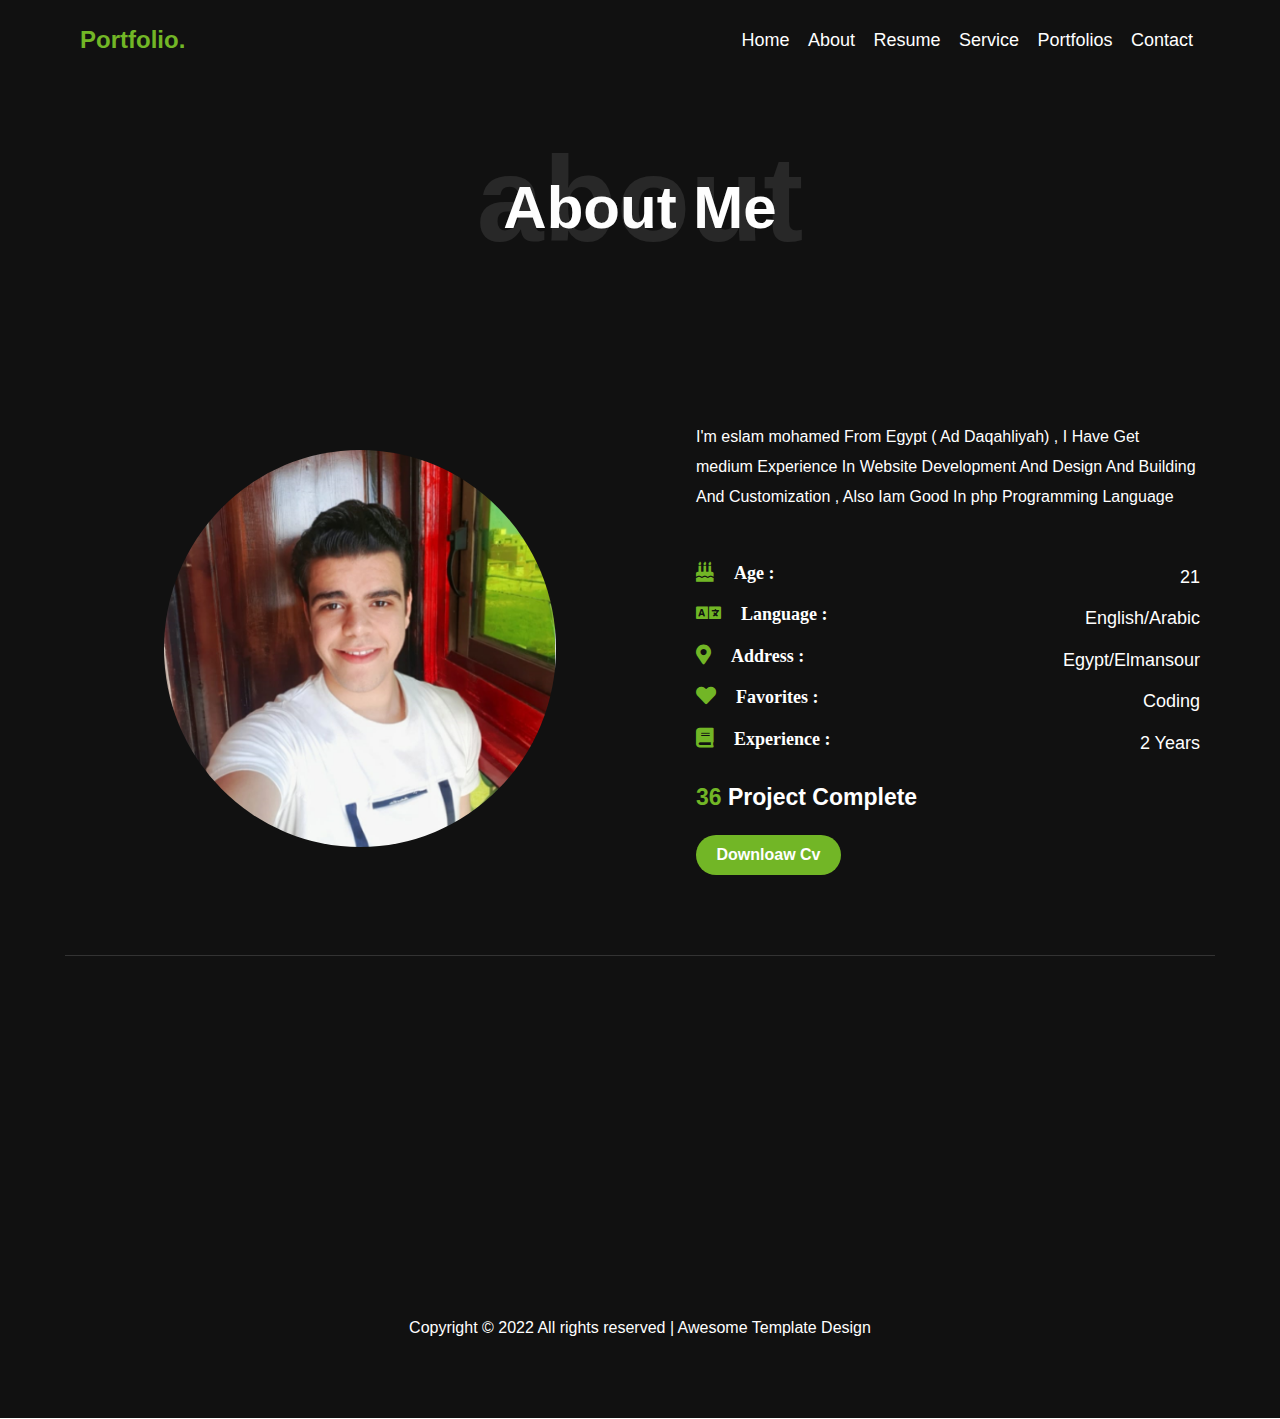
<file: about.html>
<!DOCTYPE html>
<html lang="en">
    <head>
        
        <meta charset="utf-8">
        <meta http-equiv="X-UA-Compatible" content="IE-Edge">
        <!-- first mobile meta -->
         <meta name="viewport" content="width=device-width, initial-scale=1">
                <title>about</title>
          <!-- main file for css-->
          <link rel="stylesheet" href="css/aos.css">

          <!-- main file for os-->
          <link rel="stylesheet" href="css/style.css">
          <!--file normailz-->
          <link rel="stylesheet" href="css/Normalize.css">
          <!--file all main-->
          <link rel="stylesheet" href="css/all.min.css">

 
    </head>
    <body>
     <!---start header-->  
     <header>
      <div class="nav" id="nav">
         <div class="container">
         <div class="navbar">
           <div class="logo">
            <a href="https://eslam-mohamedl.github.io/Eslam_mohamed"><h2>Portfol<span>io.</span></h2></a>
           </div>
           <div class="nav-list">
             <ul class="links" id="links">
             <li><a href="index.html" >home</a></li>
             <li><a href="about.html" data-cool="info">about</a></li>
            <li> <a href="resume.html" data-cool="resume">resume</a></li>
           <li>  <a href="services.html" data-cool="service">service</a></li>
           <li>  <a href="projects.html" data-cool="portfolios">portfolios</a></li>
             <li><a href="contact.html" data-cool="contact">contact</a></li>
             </ul>
           </div>
           <div class="toggle">
             <span></span>
             <span></span>
             <span></span>
         </div>
         </div>
 </div>
 </div>
     </header>
     <!---end header-->  
     <!----------------------------start about------------------------->
     <section class="about">
      <h2 class="heading">about</h2>
      <p class="paragaph">about me</p>
      <div class="container">
      <div class="box-container">
      <div class="box-left">
      <img src="images/background.PNG" alt="eslam mohamed">

      </div>
      <div class="box-right">
      <p>I'm eslam mohamed From Egypt ( Ad Daqahliyah) , I Have Get medium Experience 
         In Website Development And Design And Building And Customization , 
         Also Iam Good In php Programming Language</p>
         <div class="content">
            <div class="box">
               <a href="#"><i class="fas fa-birthday-cake"> <span>Age :</span></i></a>
               <p>21</p>
              </div>
              <div class="box">
               <a href="#"><i class="fas fa-language"> <span>language :</span></i></a>
               <p>english/arabic</p>
              </div>
              <div class="box">
               <a href="#"><i class="fas fa-map-marker-alt"> <span>address :</span></i></a>
               <p>egypt/elmansour</p>
              </div>
              <div class="box">
               <a href="#"><i class="fas fa-heart"> <span>favorites :</span></i></a>
               <p>coding</p>
              </div>
              <div class="box">
               <a href="#"><i class="fas fa-book"> <span>experience :</span></i></a>
               <p>2 years</p>
              </div>
            </div>
            <h4><span>36 </span>project complete</h4>
            <button class="btn">downloaw cv</button>
      </div>

        
      </div>
      </div>
      </div>
     </section>
          <!----------------------------end about------------------------->

         <!----------------------------start footer----------->
         <footer>
            <div class="container">
             <div class="box-container">
             <div class="box" data-aos="fade-right" data-aos-delay="400">
             <h2>About</h2>
             <p> I Have Get medium Experience In Website Development And Design And Building And Customization , Also Iam Good In php Programming Language
             </p>
             <div class="icon" >
                <div>
                <a href="#" ><i class="fab fa-facebook-f "></i></a>
             </div><div>
                <a href="#"><i class="fab fa-instagram "></i></a>
             </div>
             <div>
                   <a href="#"><i class="fab fa-twitter "></i></a>
                </div>
             </div>
             </div>
             <div class="box" data-aos="fade-down" data-aos-delay="500">
                <h2>links</h2>
                <ul>
                <li><a href="#">Home</a></li>        
                <li><a href="#">About</a></li>
                <li><a href="#">Services</a></li>
                <li><a href="#">Contact</a></li>
                </ul>
                </div>
                
        
        
        
                <div class="box" data-aos="fade-up" data-aos-delay="600">
                   <h2>more</h2>
                   <ul>
                      <li><a href="#"> Web Design</a></li>        
                      <li><a href="#">Web Development</a></li>
                      <li><a href="#">Business Strategy</a></li>
                      <li><a href="#">Graphics Design</a></li>
                      </ul>
                   </div>
               <div class="box" data-aos="fade-left" data-aos-delay="700">
                      <h2> have a quuestion?</h2>
                     <p>I From Egypt ( Ad Daqahliyah) </p>
                        <span>+01281255131</span>
                         <span>ee.eslam355@gmail.com</span>
                      </div>
             </div>
             <p class="copyright">Copyright &copy; 2022 All rights reserved | Awesome Template Design</p>
            </div>
          </footer>
            
            <!----------------------------end footer----------->
       
      
<!-- Jquery Library file -->
<script src="./js/Jquery3.4.1.min.js"></script>

<!-- --------- Owl-Carousel js ------------------->
<script src="./js/owl.carousel.min.js"></script>

<!-- ------------ AOS js Library  ------------------------- -->
<script src="./js/aos.js"></script>

<!-- Custom Javascript file -->
<script src="./js/main.js"></script>

<script src="custom.js"></script>
</body>
</html>
</file>
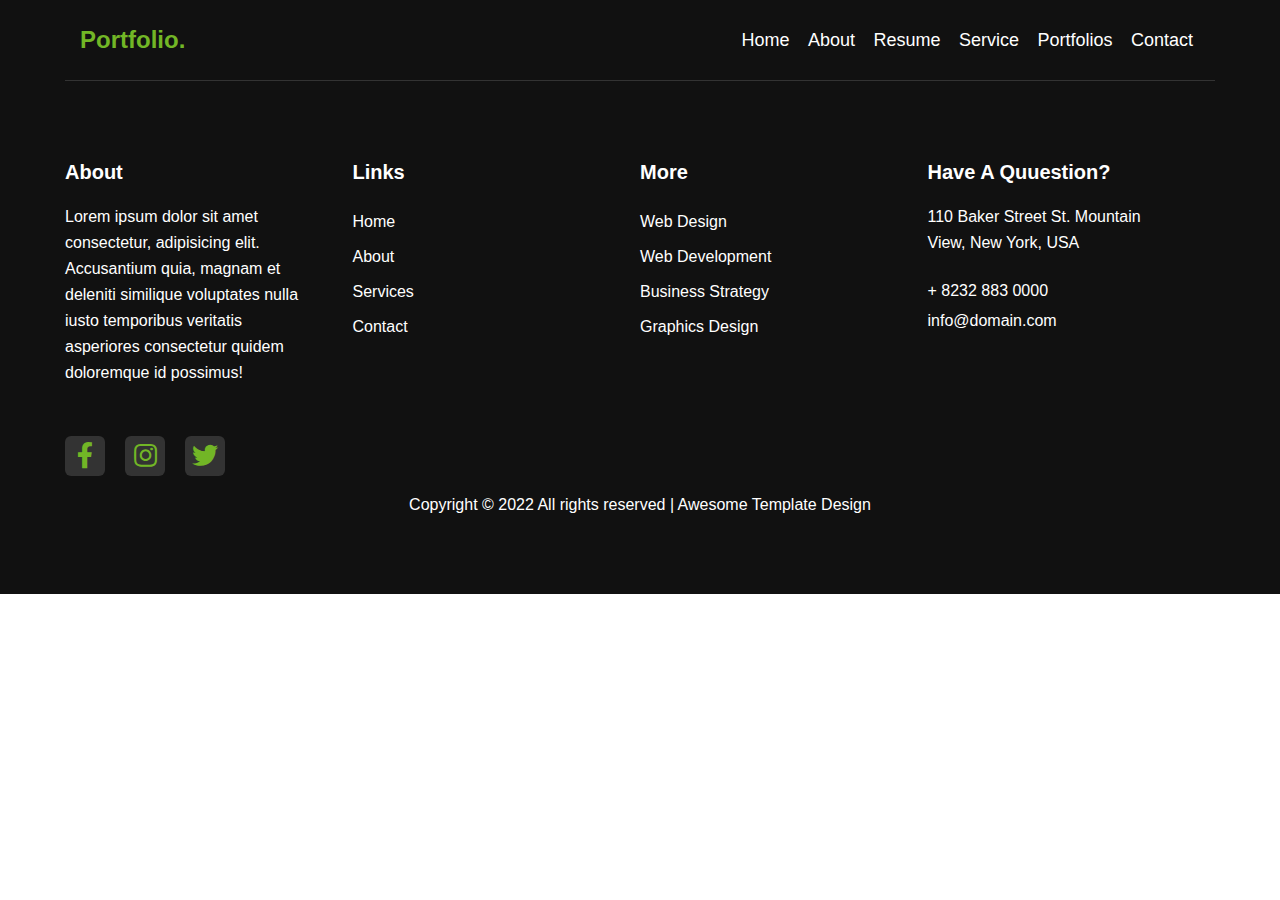
<file: blog.html>
<!DOCTYPE html>
<html lang="en">
    <head>
        
        <meta charset="utf-8">
        <meta http-equiv="X-UA-Compatible" content="IE-Edge">
        <!-- first mobile meta -->
         <meta name="viewport" content="width=device-width, initial-scale=1">
                <title>blog</title>
          <!-- main file for css-->
          <link rel="stylesheet" href="css/aos.css">

          <!-- main file for os-->
          <link rel="stylesheet" href="css/style.css">
          <!--file normailz-->
          <link rel="stylesheet" href="css/Normalize.css">
          <!--file all main-->
          <link rel="stylesheet" href="css/all.min.css">

 
    </head>
    <body>
     <!---start header-->  
     <header>
      <div class="nav" id="nav">
         <div class="container">
         <div class="navbar">
           <div class="logo">
            <a href="https://eslam-mohamedl.github.io/Eslam_mohamed"><h2>Portfol<span>io.</span></h2></a>
           </div>
           <div class="nav-list">
             <ul class="links" id="links">
             <li><a href="index.html" >home</a></li>
             <li><a href="about.html" data-cool="info">about</a></li>
            <li> <a href="resume.html" data-cool="resume">resume</a></li>
           <li>  <a href="services.html" data-cool="service">service</a></li>
           <li>  <a href="projects.html" data-cool="portfolios">portfolios</a></li>
             <li><a href="contact.html" data-cool="contact">contact</a></li>
             </ul>
           </div>
           <div class="toggle">
             <span></span>
             <span></span>
             <span></span>
         </div>
         </div>
 </div>
 </div>
     </header>
     <!---end header-->  
     <!----------------------------start footer----------->
     <footer>
     <div class="container">
      <div class="box-container">
      <div class="box">
      <h2>About</h2>
      <p>Lorem ipsum dolor sit amet consectetur,
          adipisicing elit. Accusantium quia, magnam et deleniti similique voluptates 
          nulla iusto temporibus veritatis asperiores consectetur quidem doloremque 
          id possimus!
      </p>
      <div class="icon">
         <div>
         <a href="#" ><i class="fab fa-facebook-f "></i></a>
      </div><div>
         <a href="#"><i class="fab fa-instagram "></i></a>
      </div>
      <div>
            <a href="#"><i class="fab fa-twitter "></i></a>
         </div>
      </div>
      </div>
      <div class="box">
         <h2>links</h2>
         <ul>
         <li><a href="#">Home</a></li>        
         <li><a href="#">About</a></li>
         <li><a href="#">Services</a></li>
         <li><a href="#">Contact</a></li>
         </ul>
         </div>
         
 
 
 
         <div class="box">
            <h2>more</h2>
            <ul>
               <li><a href="#"> Web Design</a></li>        
               <li><a href="#">Web Development</a></li>
               <li><a href="#">Business Strategy</a></li>
               <li><a href="#">Graphics Design</a></li>
               </ul>
            </div>
            <div class="box">
               <h2>have a quuestion?</h2>
              <p>110 Baker Street St. Mountain View, New York, USA</p>
                 <span>+ 8232 883 0000</span>
                  <span>info@domain.com</span>
               </div>
      </div>
      <p class="copyright">Copyright &copy; 2022 All rights reserved | Awesome Template Design</p>
     </div>
   </footer>
     
     <!----------------------------end footer----------->

<!-- Jquery Library file -->
<script src="./js/Jquery3.4.1.min.js"></script>

<!-- --------- Owl-Carousel js ------------------->
<script src="./js/owl.carousel.min.js"></script>

<!-- ------------ AOS js Library  ------------------------- -->
<script src="./js/aos.js"></script>

<!-- Custom Javascript file -->
<script src="./js/main.js"></script>

<script src="custom.js"></script>
</body>
</html>
</file>
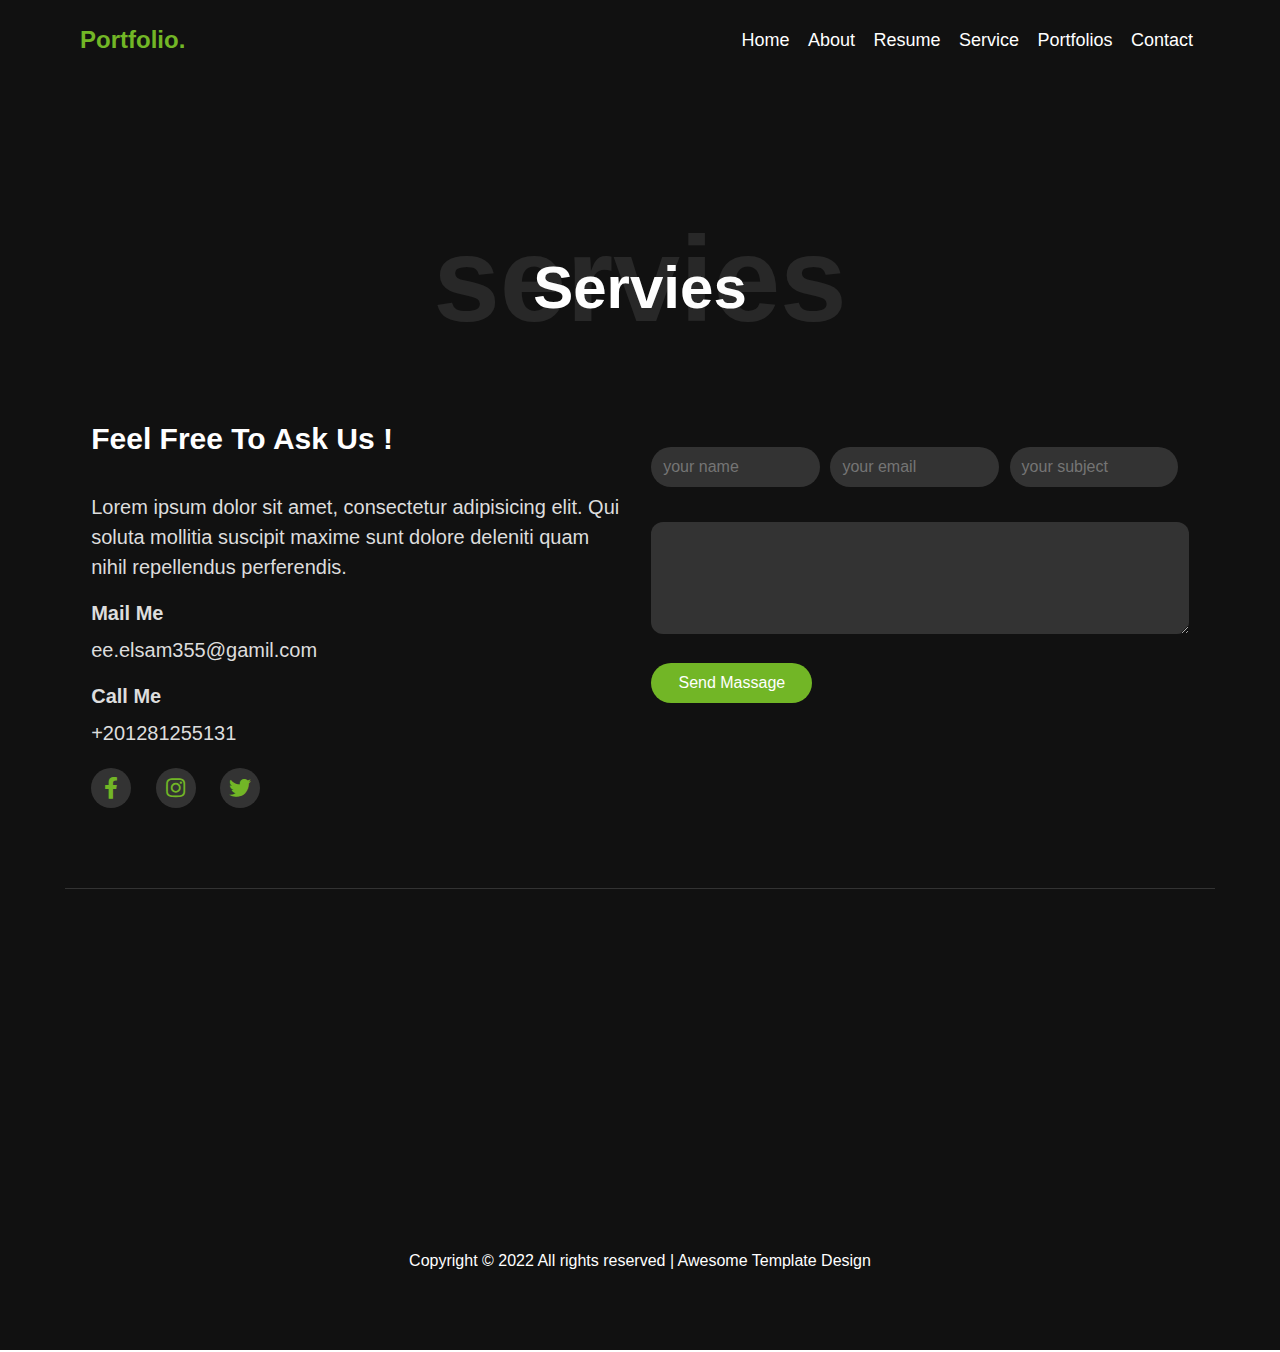
<file: contact.html>
<!DOCTYPE html>
<html lang="en">
    <head>
        
        <meta charset="utf-8">
        <meta http-equiv="X-UA-Compatible" content="IE-Edge">
        <!-- first mobile meta -->
         <meta name="viewport" content="width=device-width, initial-scale=1">
                <title>contact</title>
          <!-- main file for css-->
          <link rel="stylesheet" href="css/aos.css">

          <!-- main file for os-->
          <link rel="stylesheet" href="css/style.css">
          <!--file normailz-->
          <link rel="stylesheet" href="css/Normalize.css">
          <!--file all main-->
          <link rel="stylesheet" href="css/all.min.css">

 
    </head>
    <body>
     <!---start header-->  
     <header>
      <div class="nav" id="nav">
         <div class="container">
         <div class="navbar">
           <div class="logo">
            <a href="https://eslam-mohamedl.github.io/Eslam_mohamed"><h2>Portfol<span>io.</span></h2></a>
           </div>
           <div class="nav-list">
             <ul class="links" id="links">
             <li><a href="index.html" >home</a></li>
             <li><a href="about.html" data-cool="info">about</a></li>
            <li> <a href="resume.html" data-cool="resume">resume</a></li>
           <li>  <a href="services.html" data-cool="service">service</a></li>
           <li>  <a href="projects.html" data-cool="portfolios">portfolios</a></li>
             <li><a href="contact.html" data-cool="contact">contact</a></li>
             </ul>
           </div>
           <div class="toggle">
             <span></span>
             <span></span>
             <span></span>
         </div>
         </div>
 </div>
 </div>
     </header>
     <!---end header--> 
         <!------------------------------start contact-------------------------->
         <section class="contact">
            <div class="container">
                  <h2 class="heading">servies</h2>
        <p class="paragaph">servies</p>
            <div class="box-container">
            <div class='box'>
            <h2>feel free to ask us !</h2>
            <p>Lorem ipsum dolor sit amet, consectetur adipisicing elit. Qui soluta mollitia suscipit maxime sunt dolore
             deleniti quam nihil repellendus perferendis.</p>
             <h4>mail me</h4>
             <p>ee.elsam355@gamil.com</p>
             <h4>call me</h4>
             <p>+201281255131</p>
             <div>
             <a href="#" ><i class="fab fa-facebook-f "></i></a>
            </div>
            <div>
               <a href="#"><i class="fab fa-instagram "></i></a>
            </div>
            <div>
            <a href="#"><i class="fab fa-twitter "></i></a>
            </div>
         </div>
            <div class="box">
            <form>
            <input type="text" name="name" placeholder="your name">
            <input type="email" name="email" placeholder="your email">
            <input type="text" name="subject" placeholder="your subject">
      
      
            </form>
            <textarea></textarea>
            <button class="btn">send massage</button>
            </div>
            </div>
         </div>
           
            </section>
                  <!------------------------------end contact-------------------------->
       
      <!----------------------------start footer----------->
      <footer>
         <div class="container">
          <div class="box-container">
          <div class="box" data-aos="fade-right" data-aos-delay="400">
          <h2>About</h2>
          <p> I Have Get medium Experience In Website Development And Design And Building And Customization , Also Iam Good In php Programming Language
          </p>
          <div class="icon" >
             <div>
             <a href="#" ><i class="fab fa-facebook-f "></i></a>
          </div><div>
             <a href="#"><i class="fab fa-instagram "></i></a>
          </div>
          <div>
                <a href="#"><i class="fab fa-twitter "></i></a>
             </div>
          </div>
          </div>
          <div class="box" data-aos="fade-down" data-aos-delay="500">
             <h2>links</h2>
             <ul>
             <li><a href="#">Home</a></li>        
             <li><a href="#">About</a></li>
             <li><a href="#">Services</a></li>
             <li><a href="#">Contact</a></li>
             </ul>
             </div>
             
     
     
     
             <div class="box" data-aos="fade-up" data-aos-delay="600">
                <h2>more</h2>
                <ul>
                   <li><a href="#"> Web Design</a></li>        
                   <li><a href="#">Web Development</a></li>
                   <li><a href="#">Business Strategy</a></li>
                   <li><a href="#">Graphics Design</a></li>
                   </ul>
                </div>
            <div class="box" data-aos="fade-left" data-aos-delay="700">
                   <h2> have a quuestion?</h2>
                  <p>I From Egypt ( Ad Daqahliyah) </p>
                     <span>+01281255131</span>
                      <span>ee.eslam355@gmail.com</span>
                   </div>
          </div>
          <p class="copyright">Copyright &copy; 2022 All rights reserved | Awesome Template Design</p>
         </div>
       </footer>
         
         <!----------------------------end footer----------->
    
   
<!-- Jquery Library file -->
<script src="./js/Jquery3.4.1.min.js"></script>

<!-- --------- Owl-Carousel js ------------------->
<script src="./js/owl.carousel.min.js"></script>

<!-- ------------ AOS js Library  ------------------------- -->
<script src="./js/aos.js"></script>

<!-- Custom Javascript file -->
<script src="./js/main.js"></script>

<script src="custom.js"></script>
</body>
</html>
</file>
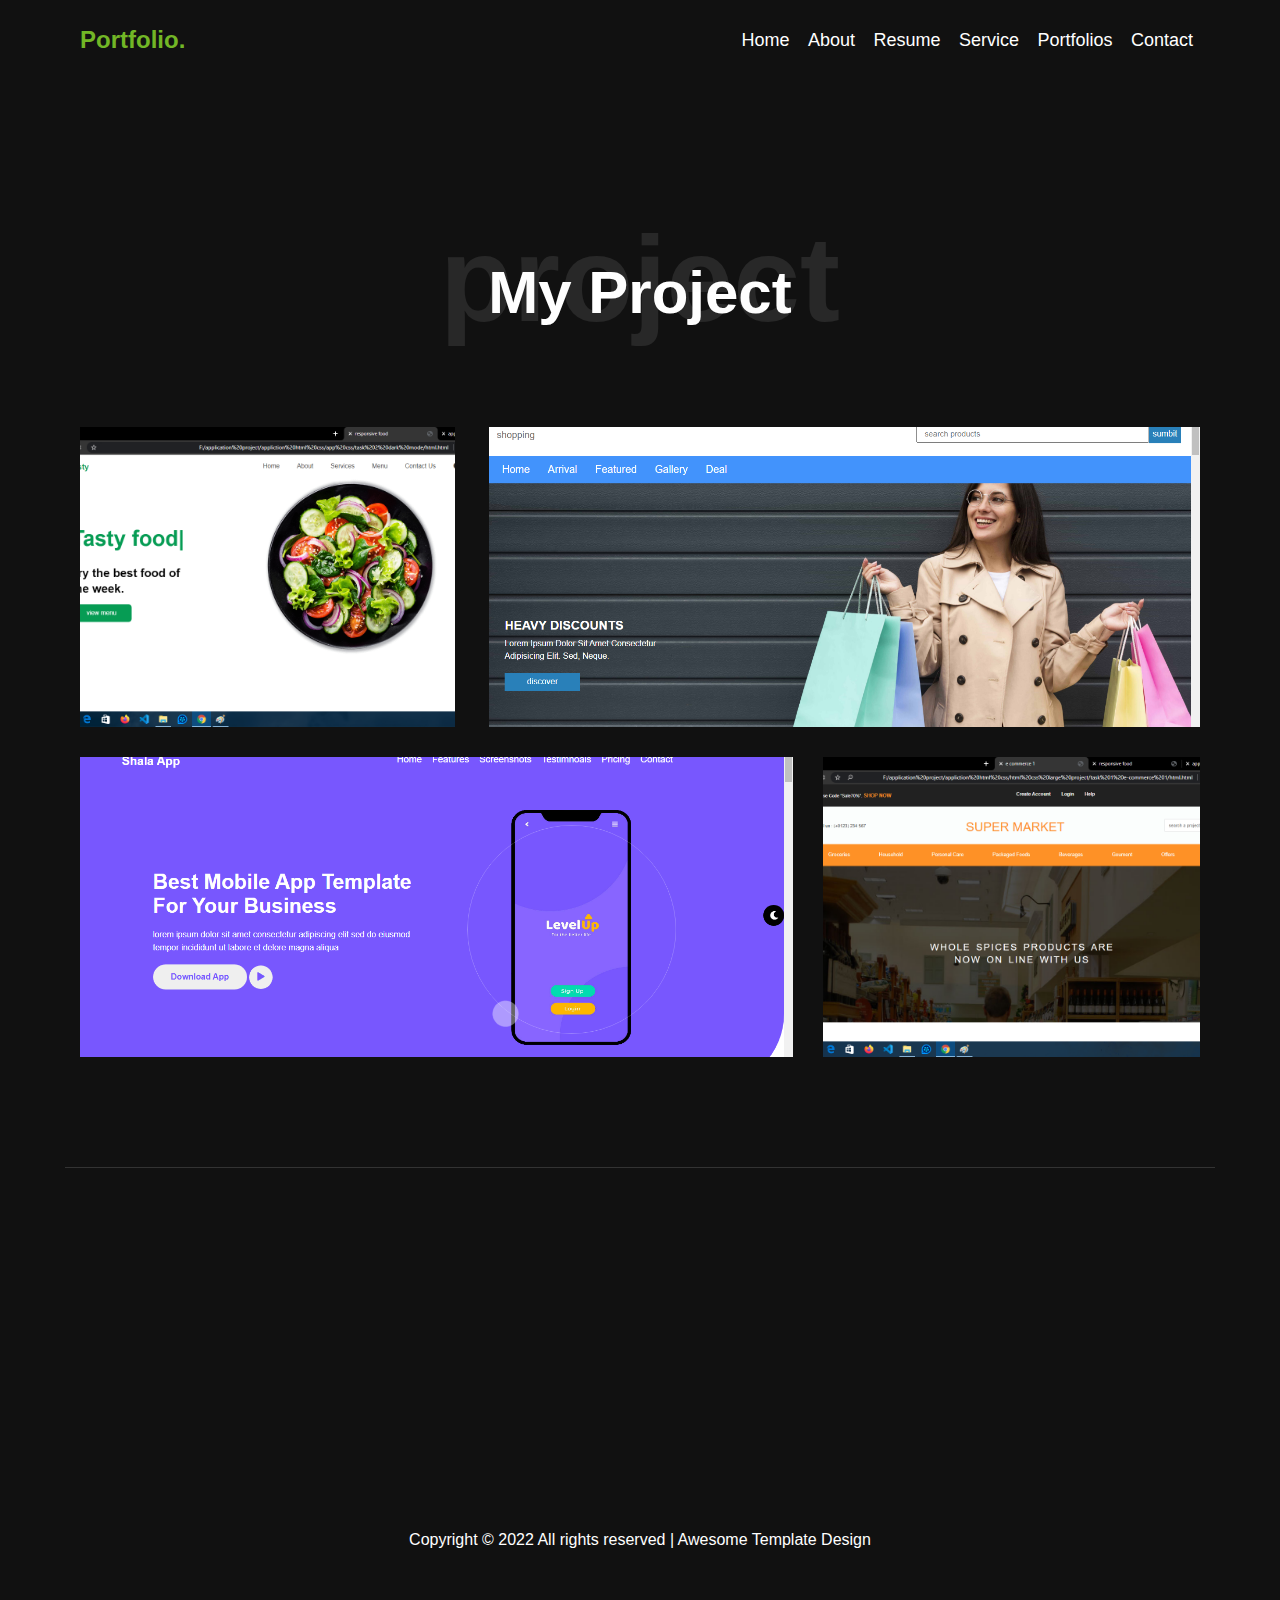
<file: projects.html>
<!DOCTYPE html>
<html lang="en">
    <head>
        
        <meta charset="utf-8">
        <meta http-equiv="X-UA-Compatible" content="IE-Edge">
        <!-- first mobile meta -->
         <meta name="viewport" content="width=device-width, initial-scale=1">
                <title>contact</title>
          <!-- main file for css-->
          <link rel="stylesheet" href="css/aos.css">

          <!-- main file for os-->
          <link rel="stylesheet" href="css/style.css">
          <!--file normailz-->
          <link rel="stylesheet" href="css/Normalize.css">
          <!--file all main-->
          <link rel="stylesheet" href="css/all.min.css">

 
    </head>
    <body>
     <!---start header-->  
     <header>
      <div class="nav" id="nav">
         <div class="container">
         <div class="navbar">
           <div class="logo">
            <a href="https://eslam-mohamedl.github.io/Eslam_mohamed"><h2>Portfol<span>io.</span></h2></a>
           </div>
           <div class="nav-list">
             <ul class="links" id="links">
             <li><a href="index.html" >home</a></li>
             <li><a href="about.html" data-cool="info">about</a></li>
            <li> <a href="resume.html" data-cool="resume">resume</a></li>
           <li>  <a href="services.html" data-cool="service">service</a></li>
           <li>  <a href="projects.html" data-cool="portfolios">portfolios</a></li>
             <li><a href="contact.html" data-cool="contact">contact</a></li>
             </ul>
           </div>
           <div class="toggle">
             <span></span>
             <span></span>
             <span></span>
         </div>
         </div>
 </div>
 </div>
     </header>
     <!---end header-->  
     <!-----------------------------start porjects--------------------->
     <section class="project">
        <h2 class="heading">project</h2>
        <p class="paragaph">my project</p>
      <div class="container">
      <div class="box-container">
      <div class="box card1">
         <div class='overlay'>
      <h2>Branding & Illustration Design</h2>
      <p>web design</p>
   </div>
      </div>
      <div class="boxs card2">
         <div class='overlay'>
      <h2>Branding & Illustration Design</h2>
      <p>web design</p>
   </div>
      </div>
      <div class="boxs card3" id="box">
         <div class='overlay'>
      <h2>Branding & Illustration Design</h2>
      <p>web design</p>
   </div>
      </div>
         <div class="box card4">
            <div class='overlay'>
         <h2>Branding & Illustration Design</h2>
         <p>web design</p>
      </div>
         </div>
     
      </div>
      </div>
     </section>
      <!-----------------------------end porjects--------------------->
      <!----------------------------start footer----------->
      <footer>
         <div class="container">
          <div class="box-container">
          <div class="box" data-aos="fade-right" data-aos-delay="400">
          <h2>About</h2>
          <p> I Have Get medium Experience In Website Development And Design And Building And Customization , Also Iam Good In php Programming Language
          </p>
          <div class="icon" >
             <div>
             <a href="#" ><i class="fab fa-facebook-f "></i></a>
          </div><div>
             <a href="#"><i class="fab fa-instagram "></i></a>
          </div>
          <div>
                <a href="#"><i class="fab fa-twitter "></i></a>
             </div>
          </div>
          </div>
          <div class="box" data-aos="fade-down" data-aos-delay="500">
             <h2>links</h2>
             <ul>
             <li><a href="#">Home</a></li>        
             <li><a href="#">About</a></li>
             <li><a href="#">Services</a></li>
             <li><a href="#">Contact</a></li>
             </ul>
             </div>
             
     
     
     
             <div class="box" data-aos="fade-up" data-aos-delay="600">
                <h2>more</h2>
                <ul>
                   <li><a href="#"> Web Design</a></li>        
                   <li><a href="#">Web Development</a></li>
                   <li><a href="#">Business Strategy</a></li>
                   <li><a href="#">Graphics Design</a></li>
                   </ul>
                </div>
            <div class="box" data-aos="fade-left" data-aos-delay="700">
                   <h2> have a quuestion?</h2>
                  <p>I From Egypt ( Ad Daqahliyah) </p>
                     <span>+01281255131</span>
                      <span>ee.eslam355@gmail.com</span>
                   </div>
          </div>
          <p class="copyright">Copyright &copy; 2022 All rights reserved | Awesome Template Design</p>
         </div>
       </footer>
         
         <!----------------------------end footer----------->
    
   
<!-- Jquery Library file -->
<script src="./js/Jquery3.4.1.min.js"></script>

<!-- --------- Owl-Carousel js ------------------->
<script src="./js/owl.carousel.min.js"></script>

<!-- ------------ AOS js Library  ------------------------- -->
<script src="./js/aos.js"></script>

<!-- Custom Javascript file -->
<script src="./js/main.js"></script>

<script src="custom.js"></script>
</body>
</html>
</file>
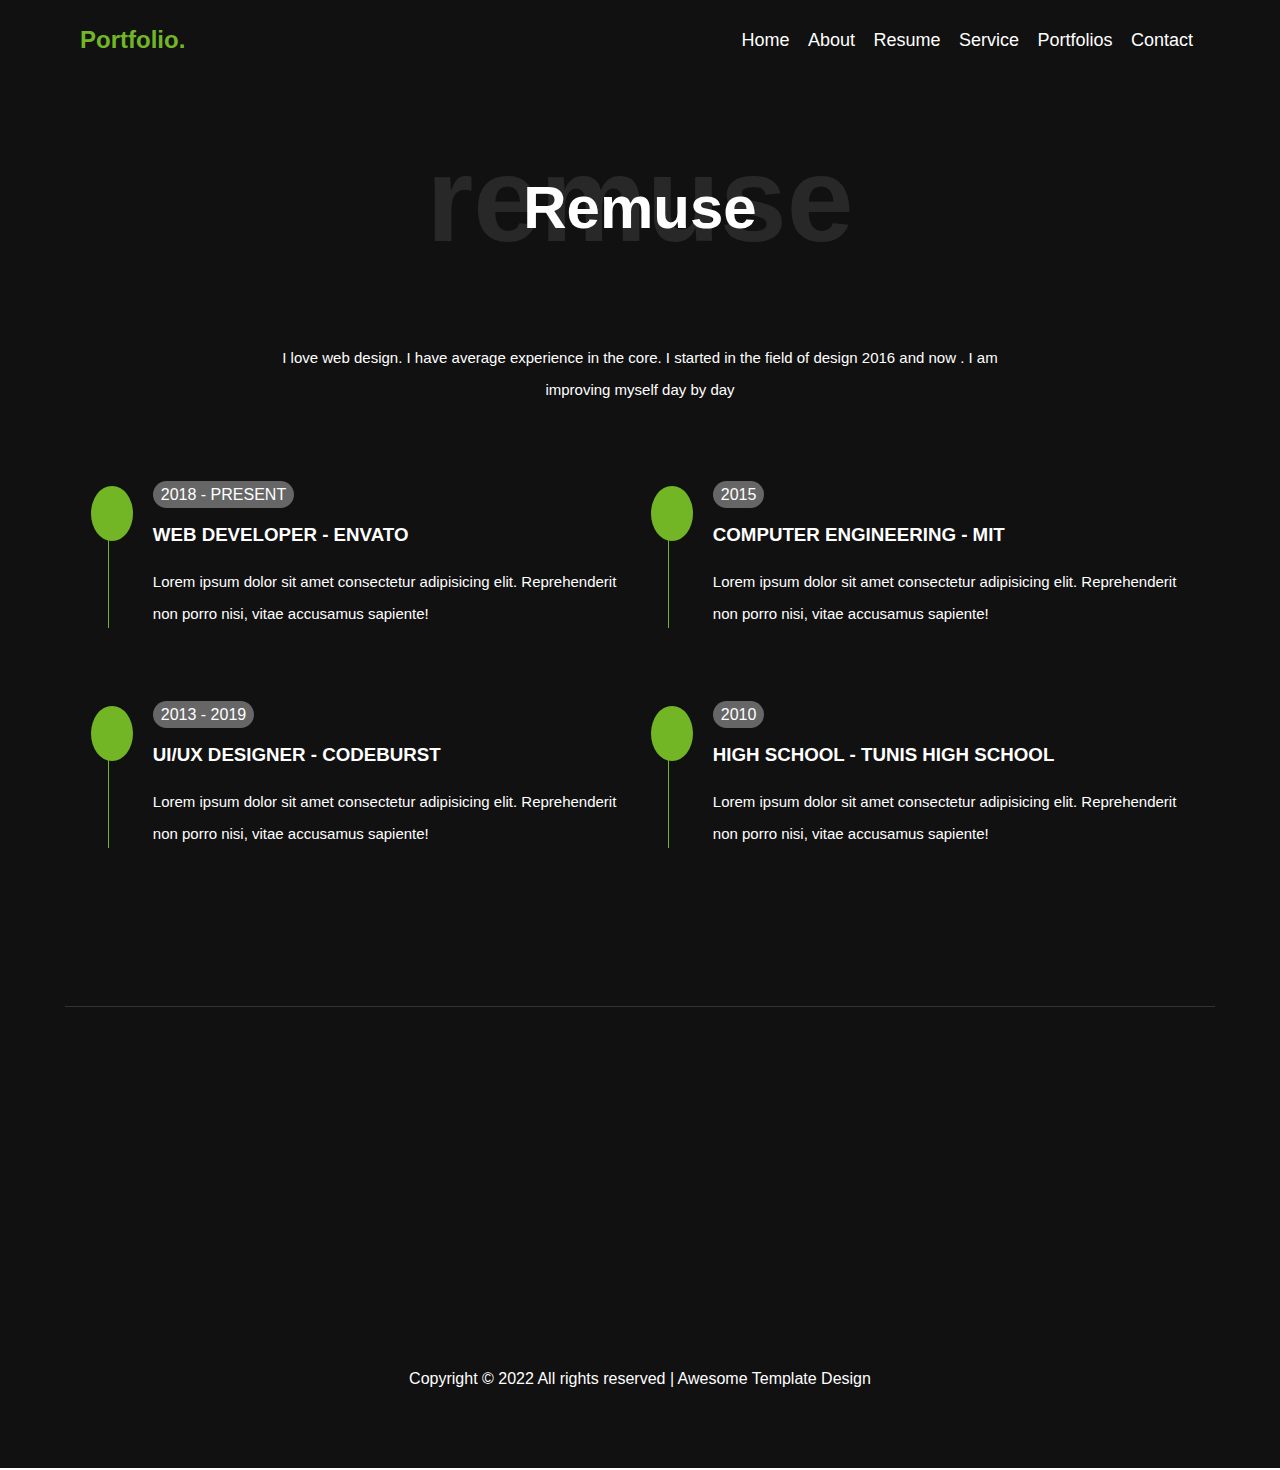
<file: resume.html>
<!DOCTYPE html>
<html lang="en">
    <head>
        
        <meta charset="utf-8">
        <meta http-equiv="X-UA-Compatible" content="IE-Edge">
        <!-- first mobile meta -->
         <meta name="viewport" content="width=device-width, initial-scale=1">
                <title>resume</title>
          <!-- main file for css-->
          <link rel="stylesheet" href="css/aos.css">

          <!-- main file for os-->
          <link rel="stylesheet" href="css/style.css">
          <!--file normailz-->
          <link rel="stylesheet" href="css/Normalize.css">
          <!--file all main-->
          <link rel="stylesheet" href="css/all.min.css">

 
    </head>
    <body>
     <!---start header-->  
     <header>
      <div class="nav" id="nav">
         <div class="container">
         <div class="navbar">
           <div class="logo">
            <a href="https://eslam-mohamedl.github.io/Eslam_mohamed"><h2>Portfol<span>io.</span></h2></a>
           </div>
           <div class="nav-list">
             <ul class="links" id="links">
             <li><a href="index.html" >home</a></li>
             <li><a href="about.html" data-cool="info">about</a></li>
            <li> <a href="resume.html" data-cool="resume">resume</a></li>
           <li>  <a href="services.html" data-cool="service">service</a></li>
           <li>  <a href="projects.html" data-cool="portfolios">portfolios</a></li>
             <li><a href="contact.html" data-cool="contact">contact</a></li>
             </ul>
           </div>
           <div class="toggle">
             <span></span>
             <span></span>
             <span></span>
         </div>
         </div>
 </div>
 </div>
     </header>
     <!---end header-->  
          <!------------------------------- start remuse------------------------>
          <section class="remuse">
            <h2 class="heading">remuse</h2>
            <p class="paragaph">remuse</p>
          <div class="container">
             <p>I love web design. I have average experience in the core. I started in the
                 field of design 2016 and now . I am improving myself day by day</p>
          <div class="box-contaienr">
          <div class="box">
          <span></span>
          <div class="content">
            <span>2018 - PRESENT </span>
            <h3>WEB DEVELOPER - ENVATO  </h3>
            <p>Lorem ipsum dolor sit amet consectetur adipisicing
                elit. Reprehenderit non porro nisi, vitae accusamus 
                sapiente!

            </p>
          </div>
          </div>
          <div class="box">
            <span></span>
            <div class="content">
              <span>2015 </span>
              <h3>COMPUTER ENGINEERING - MIT
            </h3>
              <p>Lorem ipsum dolor sit amet consectetur adipisicing
                  elit. Reprehenderit non porro nisi, vitae accusamus 
                  sapiente!
  
              </p>
            </div>
            </div>
            <div class="box">
               <span></span>
               <div class="content">
                 <span>2013 - 2019 </span>
                 <h3>UI/UX DESIGNER - CODEBURST
               </h3>
                 <p>Lorem ipsum dolor sit amet consectetur adipisicing
                     elit. Reprehenderit non porro nisi, vitae accusamus 
                     sapiente!
     
                 </p>
               </div>
               </div>
               <div class="box">
                  <span></span>
                  <div class="content">
                    <span>2010 </span>
                    <h3>HIGH SCHOOL - TUNIS HIGH SCHOOL
                  </h3>
                    <p>Lorem ipsum dolor sit amet consectetur adipisicing
                        elit. Reprehenderit non porro nisi, vitae accusamus 
                        sapiente!
        
                    </p>
                  </div>
                  </div>
          </div>
          </div>
         </section>
         <!-------------------------------end remuse--------------------------->
         <!----------------------------start footer----------->
         <footer>
            <div class="container">
             <div class="box-container">
             <div class="box" data-aos="fade-right" data-aos-delay="400">
             <h2>About</h2>
             <p> I Have Get medium Experience In Website Development And Design And Building And Customization , Also Iam Good In php Programming Language
             </p>
             <div class="icon" >
                <div>
                <a href="#" ><i class="fab fa-facebook-f "></i></a>
             </div><div>
                <a href="#"><i class="fab fa-instagram "></i></a>
             </div>
             <div>
                   <a href="#"><i class="fab fa-twitter "></i></a>
                </div>
             </div>
             </div>
             <div class="box" data-aos="fade-down" data-aos-delay="500">
                <h2>links</h2>
                <ul>
                <li><a href="#">Home</a></li>        
                <li><a href="#">About</a></li>
                <li><a href="#">Services</a></li>
                <li><a href="#">Contact</a></li>
                </ul>
                </div>
                
        
        
        
                <div class="box" data-aos="fade-up" data-aos-delay="600">
                   <h2>more</h2>
                   <ul>
                      <li><a href="#"> Web Design</a></li>        
                      <li><a href="#">Web Development</a></li>
                      <li><a href="#">Business Strategy</a></li>
                      <li><a href="#">Graphics Design</a></li>
                      </ul>
                   </div>
               <div class="box" data-aos="fade-left" data-aos-delay="700">
                      <h2> have a quuestion?</h2>
                     <p>I From Egypt ( Ad Daqahliyah) </p>
                        <span>+01281255131</span>
                         <span>ee.eslam355@gmail.com</span>
                      </div>
             </div>
             <p class="copyright">Copyright &copy; 2022 All rights reserved | Awesome Template Design</p>
            </div>
          </footer>
            
            <!----------------------------end footer----------->
       
      
<!-- Jquery Library file -->
<script src="./js/Jquery3.4.1.min.js"></script>

<!-- --------- Owl-Carousel js ------------------->
<script src="./js/owl.carousel.min.js"></script>

<!-- ------------ AOS js Library  ------------------------- -->
<script src="./js/aos.js"></script>

<!-- Custom Javascript file -->
<script src="./js/main.js"></script>

<script src="custom.js"></script>
</body>
</html>
</file>
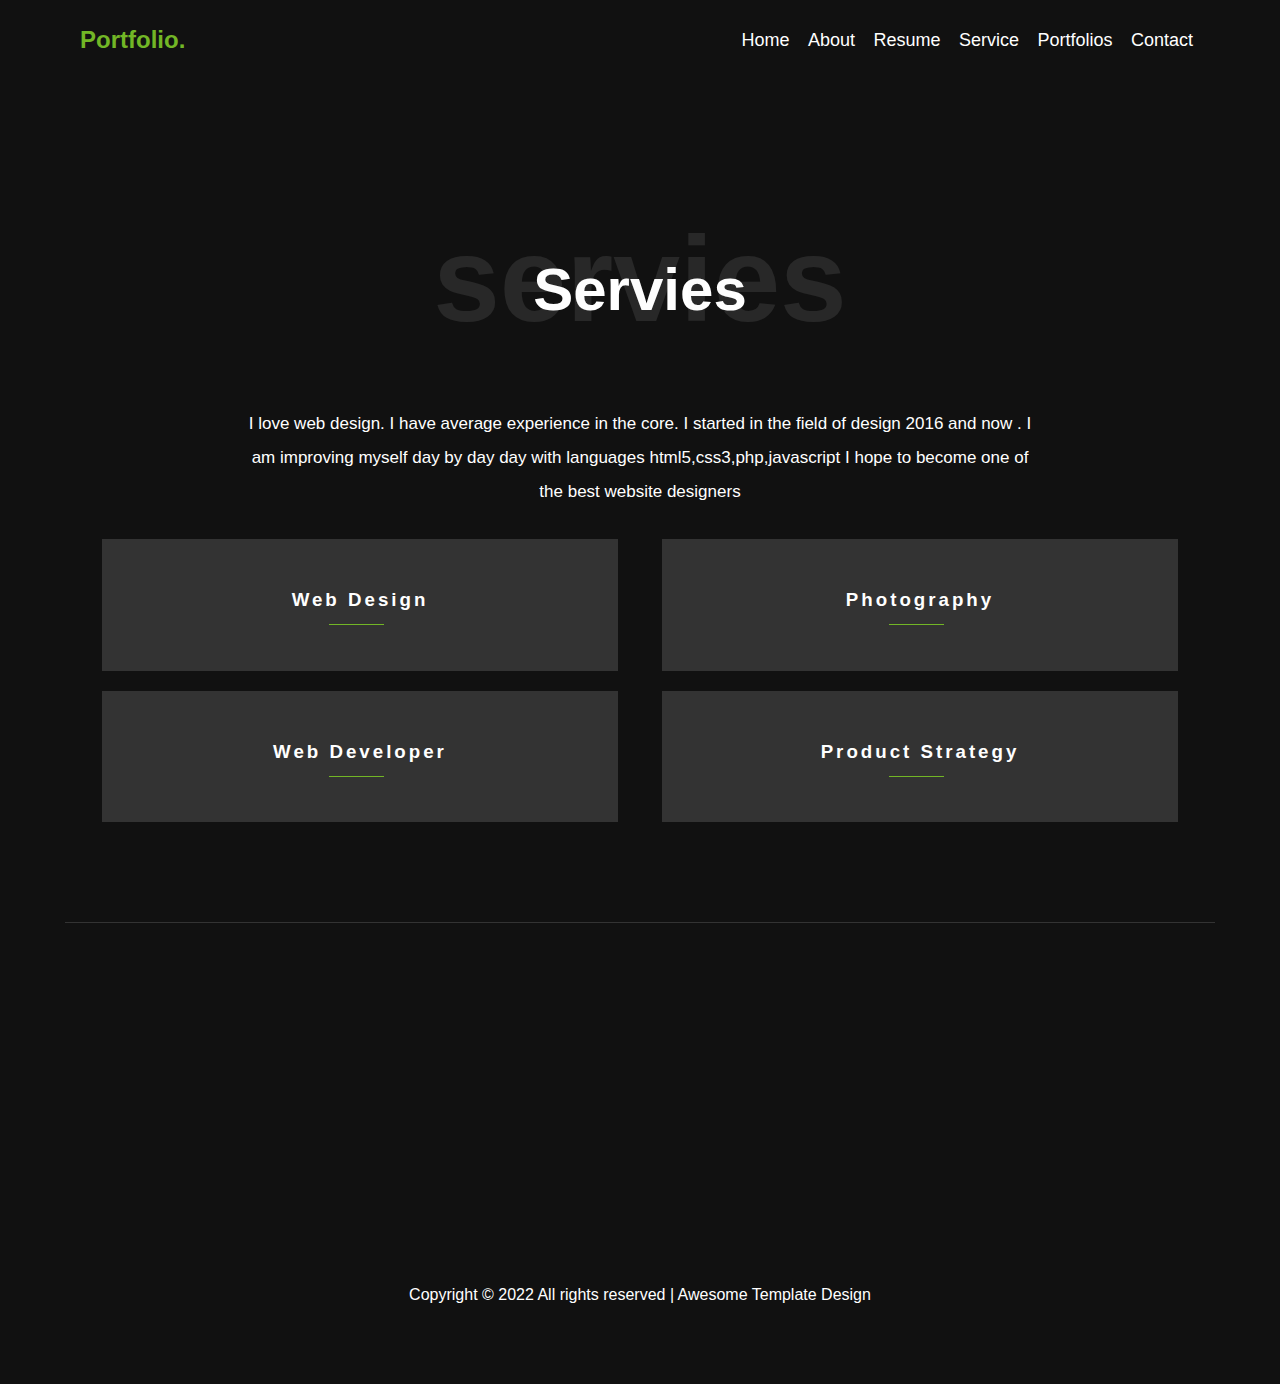
<file: services.html>
<!DOCTYPE html>
<html lang="en">
    <head>
        
        <meta charset="utf-8">
        <meta http-equiv="X-UA-Compatible" content="IE-Edge">
        <!-- first mobile meta -->
         <meta name="viewport" content="width=device-width, initial-scale=1">
                <title>services</title>
          <!-- main file for css-->
          <link rel="stylesheet" href="css/aos.css">

          <!-- main file for os-->
          <link rel="stylesheet" href="css/style.css">
          <!--file normailz-->
          <link rel="stylesheet" href="css/Normalize.css">
          <!--file all main-->
          <link rel="stylesheet" href="css/all.min.css">

 
    </head>
    <body>
     <!---start header-->  
     <header>
      <div class="nav" id="nav">
         <div class="container">
         <div class="navbar">
           <div class="logo">
            <a href="https://eslam-mohamedl.github.io/Eslam_mohamed"><h2>Portfol<span>io.</span></h2></a>
           </div>
           <div class="nav-list">
             <ul class="links" id="links">
             <li><a href="index.html" >home</a></li>
             <li><a href="about.html" data-cool="info">about</a></li>
            <li> <a href="resume.html" data-cool="resume">resume</a></li>
           <li>  <a href="services.html" data-cool="service">service</a></li>
           <li>  <a href="projects.html" data-cool="portfolios">portfolios</a></li>
             <li><a href="contact.html" data-cool="contact">contact</a></li>
             </ul>
           </div>
           <div class="toggle">
             <span></span>
             <span></span>
             <span></span>
         </div>
         </div>
 </div>
 </div>
     </header>
     <!---end header-->  
     <!--------------------------start servies-------------------------->
     <Section class="servies">
        <h2 class="heading">servies</h2>
        <p class="paragaph">servies</p>
      <div class="container">
         <p>I love web design. I have average experience in the core. I started
             in the field of design 2016 and now . I am improving myself day by
              day day with languages html5,css3,php,javascript I hope to become
               one of the best website designers

         </p>
      <div class="box-container">
      <div class="box">
       <h3>web design</h3>
      </div>
      <div class="box">
         <h3>photography</h3>
        </div>
        <div class="box">
         <h3>web developer</h3>
        </div>
        <div class="box">
         <h3>product strategy</h3>
        </div>
      </div>
      </div>
     </Section>
          <!--------------------------end servies-------------------------->

      <!----------------------------start footer----------->
      <footer>
         <div class="container">
          <div class="box-container">
          <div class="box" data-aos="fade-right" data-aos-delay="400">
          <h2>About</h2>
          <p> I Have Get medium Experience In Website Development And Design And Building And Customization , Also Iam Good In php Programming Language
          </p>
          <div class="icon" >
             <div>
             <a href="#" ><i class="fab fa-facebook-f "></i></a>
          </div><div>
             <a href="#"><i class="fab fa-instagram "></i></a>
          </div>
          <div>
                <a href="#"><i class="fab fa-twitter "></i></a>
             </div>
          </div>
          </div>
          <div class="box" data-aos="fade-down" data-aos-delay="500">
             <h2>links</h2>
             <ul>
             <li><a href="#">Home</a></li>        
             <li><a href="#">About</a></li>
             <li><a href="#">Services</a></li>
             <li><a href="#">Contact</a></li>
             </ul>
             </div>
             
     
     
     
             <div class="box" data-aos="fade-up" data-aos-delay="600">
                <h2>more</h2>
                <ul>
                   <li><a href="#"> Web Design</a></li>        
                   <li><a href="#">Web Development</a></li>
                   <li><a href="#">Business Strategy</a></li>
                   <li><a href="#">Graphics Design</a></li>
                   </ul>
                </div>
            <div class="box" data-aos="fade-left" data-aos-delay="700">
                   <h2> have a quuestion?</h2>
                  <p>I From Egypt ( Ad Daqahliyah) </p>
                     <span>+01281255131</span>
                      <span>ee.eslam355@gmail.com</span>
                   </div>
          </div>
          <p class="copyright">Copyright &copy; 2022 All rights reserved | Awesome Template Design</p>
         </div>
       </footer>
         
         <!----------------------------end footer----------->
    
   
<!-- Jquery Library file -->
<script src="./js/Jquery3.4.1.min.js"></script>

<!-- --------- Owl-Carousel js ------------------->
<script src="./js/owl.carousel.min.js"></script>

<!-- ------------ AOS js Library  ------------------------- -->
<script src="./js/aos.js"></script>

<!-- Custom Javascript file -->
<script src="./js/main.js"></script>

<script src="custom.js"></script>
</body>
</html>
</file>
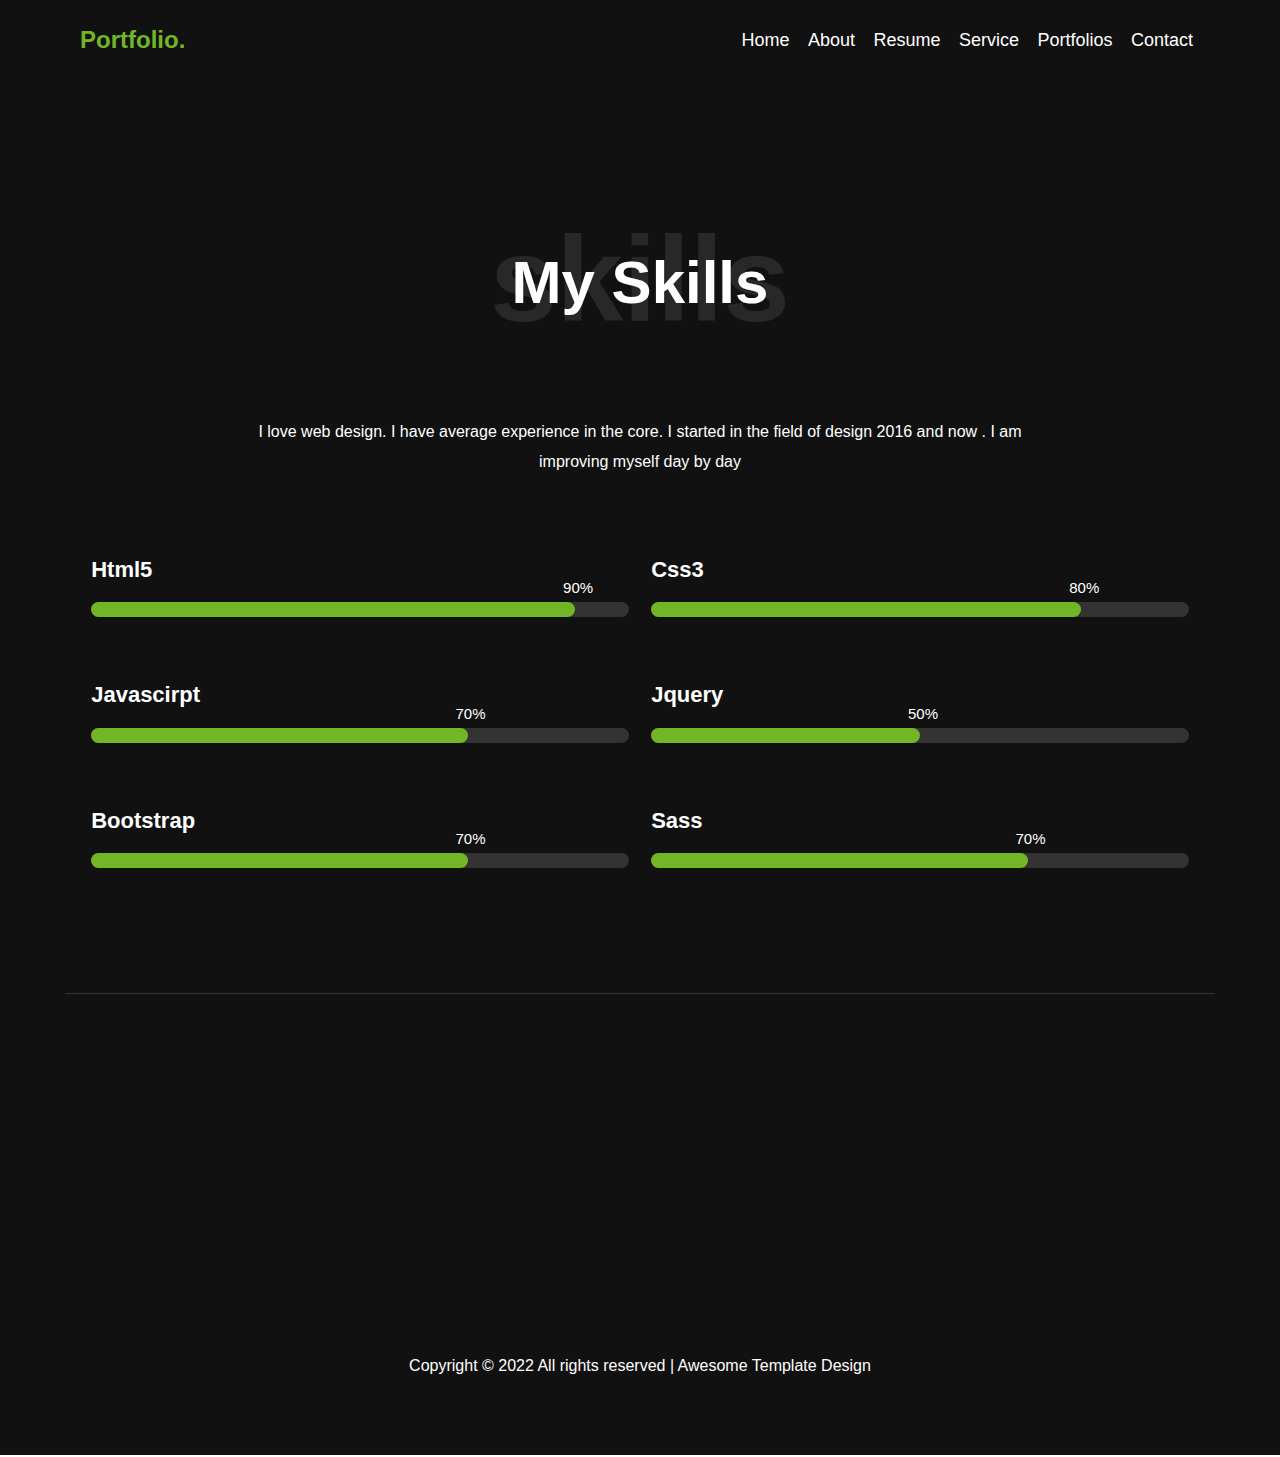
<file: skils.html>
<!DOCTYPE html>
<html lang="en">
    <head>
        
        <meta charset="utf-8">
        <meta http-equiv="X-UA-Compatible" content="IE-Edge">
        <!-- first mobile meta -->
         <meta name="viewport" content="width=device-width, initial-scale=1">
                <title>skils</title>
          <!-- main file for css-->
          <link rel="stylesheet" href="css/aos.css">

          <!-- main file for os-->
          <link rel="stylesheet" href="css/style.css">
          <!--file normailz-->
          <link rel="stylesheet" href="css/Normalize.css">
          <!--file all main-->
          <link rel="stylesheet" href="css/all.min.css">

 
    </head>
    <body>
     <!---start header-->  
     <header>
      <div class="nav" id="nav">
         <div class="container">
         <div class="navbar">
           <div class="logo">
            <a href="https://eslam-mohamedl.github.io/Eslam_mohamed"><h2>Portfol<span>io.</span></h2></a>
           </div>
           <div class="nav-list">
             <ul class="links" id="links">
             <li><a href="index.html" >home</a></li>
             <li><a href="about.html" data-cool="info">about</a></li>
            <li> <a href="resume.html" data-cool="resume">resume</a></li>
           <li>  <a href="services.html" data-cool="service">service</a></li>
           <li>  <a href="projects.html" data-cool="portfolios">portfolios</a></li>
             <li><a href="contact.html" data-cool="contact">contact</a></li>
             </ul>
           </div>
           <div class="toggle">
             <span></span>
             <span></span>
             <span></span>
         </div>
         </div>
 </div>
 </div>
     </header>
     <!---end header-->  
     <!-------------------start skills---------------------->
      <section class="skill">
      <div class="container">
         <h2 class="heading">skills</h2>
         <p class="paragaph">my skills</p>
         <p class="text">I love web design. I have average experience in the core. I started in the field of design 2016 and now . I am improving myself day by day

         </p>
      <div class="box-container">
       
      <div class="box">
      <h4>html5</h4>
      <div class="progress">
      <span style="width:90%" data-progress="90%"></span>
      </div>
      </div>
      <div class="box">
         <h4>css3</h4>
         <div class="progress">
         <span style="width:80%" data-progress="80%"></span>
         </div>
         </div>
         <div class="box">
            <h4>javascirpt</h4>
            <div class="progress">
            <span style="width:70%" data-progress="70%"></span>
            </div>
            </div>
            <div class="box">
               <h4>jquery</h4>
               <div class="progress">
               <span style="width:50%" data-progress="50%"></span>
               </div>
               </div>
               <div class="box">
                  <h4>bootstrap</h4>
                  <div class="progress">
                  <span style="width:70%" data-progress="70%"></span>
                  </div>
                  </div>
                  <div class="box">
                     <h4>sass</h4>
                     <div class="progress">
                     <span style="width:70%" data-progress="70%"></span>
                     </div>
                     </div>
      </div>
      </div>
      </section>
          <!-------------------end skills---------------------->
      <!----------------------------start footer----------->
      <footer>
         <div class="container">
          <div class="box-container">
          <div class="box" data-aos="fade-right" data-aos-delay="400">
          <h2>About</h2>
          <p> I Have Get medium Experience In Website Development And Design And Building And Customization , Also Iam Good In php Programming Language
          </p>
          <div class="icon" >
             <div>
             <a href="#" ><i class="fab fa-facebook-f "></i></a>
          </div><div>
             <a href="#"><i class="fab fa-instagram "></i></a>
          </div>
          <div>
                <a href="#"><i class="fab fa-twitter "></i></a>
             </div>
          </div>
          </div>
          <div class="box" data-aos="fade-down" data-aos-delay="500">
             <h2>links</h2>
             <ul>
             <li><a href="#">Home</a></li>        
             <li><a href="#">About</a></li>
             <li><a href="#">Services</a></li>
             <li><a href="#">Contact</a></li>
             </ul>
             </div>
             
     
     
     
             <div class="box" data-aos="fade-up" data-aos-delay="600">
                <h2>more</h2>
                <ul>
                   <li><a href="#"> Web Design</a></li>        
                   <li><a href="#">Web Development</a></li>
                   <li><a href="#">Business Strategy</a></li>
                   <li><a href="#">Graphics Design</a></li>
                   </ul>
                </div>
            <div class="box" data-aos="fade-left" data-aos-delay="700">
                   <h2> have a quuestion?</h2>
                  <p>I From Egypt ( Ad Daqahliyah) </p>
                     <span>+01281255131</span>
                      <span>ee.eslam355@gmail.com</span>
                   </div>
          </div>
          <p class="copyright">Copyright &copy; 2022 All rights reserved | Awesome Template Design</p>
         </div>
       </footer>
         
         <!----------------------------end footer----------->
    
   
<!-- Jquery Library file -->
<script src="./js/Jquery3.4.1.min.js"></script>

<!-- --------- Owl-Carousel js ------------------->
<script src="./js/owl.carousel.min.js"></script>

<!-- ------------ AOS js Library  ------------------------- -->
<script src="./js/aos.js"></script>

<!-- Custom Javascript file -->
<script src="./js/main.js"></script>

<script src="custom.js"></script>
</body>
</html>
</file>
<file: css/style.css>
/*start variable*/
:root{
    --poppins: 'Poppins', sans-serif;
    --sans: 'Open Sans', sans-serif;
    --green: #72b626;
    --black: #111;
    --light-black: #252525;
    --transition: all 0.4s ease;
}
/*end variable */
*{
    margin:0;
    padding:0;
    box-sizing:border-box;
   
}

html{
    scroll-behavior: smooth;
} 
body{
    font-family: "open sans", sans-serif;
}
a{
    text-decoration: none;
}
img{
    max-width: 100%;
}
ul,
li{
    list-style:none;
}
.container{
    padding-left:15px;
    padding-right:15px;
    margin-left:auto;
    margin-right:auto;
}
/*small screen*/
@media (min-width:768px){
    .container{
        width:750px;
    }
}
/*medium screen*/
@media (min-width:992px){
    .container{
        width:970px;
    }
}
/*large screen*/
@media (min-width:1100px){
    .container{
        width:1150px;
        margin: 0 auto;
    }
}
.heading{
    color:#eee;
    font-size: 120px;
    opacity: 0.1;
    padding: 50px;
    text-align: center;

}
.servies .paragaph{
    margin-top: -125px;
    font-size: 60px;
    font-weight: bold;
    text-transform: capitalize;
    margin-bottom: 100px;

}

/******************************start header**************/
header  .navbar{
    display: flex;
    justify-content: space-between;
    flex-wrap: wrap;
    height: 80px;
    overflow: hidden;
}
.nav{
    background-color:#111;

}
.nav.on{
    position: fixed;
    background-color: var(--background-card);
    width: 100%;
    z-index: 9999;
    transition: all 0.4s ease-in-out;
}


header  .navbar .logo a h2 {
    text-transform: capitalize;
    font-family:sans-serif;
     color:var(--green);
    line-height: 80px;
}
header  .navbar .logo a h2 span{
   
     color:var(--main-color);
}

header  .navbar ul{
    line-height: 80px;

}
header  .navbar ul li{
    display: inline;
    margin-left: 7px;
    margin-right: 7px;
    font-size: 18px;
    text-transform: capitalize;
    transition: 0.3s linear;
  
}
header  .navbar ul .light{
   padding: 7px 10px;
   display: none;
    background: var(--main-color);
    border-radius: 6px;
}
header  .navbar ul .light i{
    color: var(--light-color);
}
header  .navbar ul .light:hover{
      cursor: pointer;
}

header .navbar ul li a {
    color: white;
}
header  .navbar ul li a:hover{
    cursor: pointer;
    color: var(--green);
}
.navbar .toggle{
    line-height: 80px;
    position: relative;
    width: 48px;
    height: 45px;
    margin-top: 20px;
    background-color: #888;
    border-radius: 6px;
    display: flex;
    justify-content: center;
    align-items: center;
    overflow: hidden;
   display: none;
}
.navbar .toggle:hover{
    cursor: pointer;
}
.navbar .toggle span{
    position:absolute;
    width:30px;
    height: 4px;
    background: white;
    border-radius: 4px;
    transition: 0.4s;
}
.navbar .toggle span:nth-child(1){
    transform: translateY(-10px);
    width: 20px;
    left:8px;
}
.navbar .toggle span:nth-child(3){
    transform: translateY(10px);
    width: 15px;
    left:8px;
}
.toggle:hover span:nth-child(2),
.toggle.active span:nth-child(2){
    transform: translateX(60px);
}
.toggle.active span:nth-child(1){
    width:35px ;
    transform: translateY(0px) rotate(45deg);
}
.toggle.active span:nth-child(3){
    width:35px ;
    transform: translateY(0px) rotate(315deg);
}
@media (max-width:992px) and (min-width:200px){
   
    .navbar .toggle{
        display: flex;
        justify-content: center;
        align-items: center;


    }
    .navbar .nav-list ul.visibal{
        width: 100% ;
        right: 0;
        overflow: hidden;
    }
    header  .navbar ul{
        margin-right:0;
        line-height: 30px;
        overflow: hidden;
    }
    .navbar .nav-list ul{
        background: var(--green);
        position: absolute;
        top: 80px;
        right: -50px;
        display: flex;
        flex-direction: column;
        justify-content: center;
        align-items: center;
        width: 0%;
        height: calc(100vh - 80px);
        transition: width 0.7s ease-in-out;
        z-index: 1000;
        color: white;
        
    }
    .navbar .nav-list ul a {
        margin: 10px 0;
        font-size: 35px;
    }
    header .navbar ul li{
        display: inline;
        margin-left: 7px;
        margin-right: 7px;
        font-size: 18px;
        text-transform: capitalize;
        transition: 0.3s linear;
        margin-top: 25px;
        margin-bottom: 25px;
        font-size: 25px;
    }
   
    }
    .navbar .nav-list ul.block{
        width: 100% ;
        right: 0;
    }

/*****************************end header******************/

/*****************************start home******************/
 .home{
    background: var(--black);
}
.home .box-container{
    display: flex;
    flex-wrap: wrap;
    justify-content: space-between;
    padding: 100px 0
}
    .home .box-container .box{
  display: flex;
  flex-direction: column;
  justify-content: center;
  margin-top: 40px;
}
.home .box-container .box p{

}
.home .box-container .box h1{
    color: white;
    text-transform: capitalize;
    line-height: 50px;
    font-size: 65px;
    margin: 20px 0;
    max-width: 80%;
    line-height: 85px; 
}
.home .box-container .box h1 span{
    color: var(--green);

}
.home .box-container .box p {
    color: var(--green);


}
.home .box-container .box .inmati {
    color: var(--green);
    font-size: 20px;


}
.home .box-container .box p span{
    margin-bottom: 25px;
}
.home .box-container .box .btn{
    width: 102px;
    height: 40px;
    text-transform: capitalize;
    color: #000;
    background: var(--green);
    border: none;
    border-radius: 20px;
    margin-top: 20px;
}
    

.home .box-container .box .btn-trans{
    width: 102px;
    height: 40px;
    text-transform: capitalize;
    background: transparent;
    border: none;
    border: 1px solid white;
    color: white;
    border-radius: 20px;
}
.home .box-container .box .btn-trans:hover{
    background: var(--green);
    color: #000;
    border: none;
    cursor: pointer;
    
}
.home .box-container .box  .btn:hover{
    background: transparent;
    border: 1px solid var(--green);
    color: var(--green);
    cursor: pointer;
}





.home .box-container .box .imges{
 width: 100%;
}
.home .box-container .box .imges img{
  width:80%
}
@media (max-width:992px) and (min-width:200px){
    .home .box-container .box   {
        flex: 98%;
        margin: 0 1%;
        border:3px solid #333;
        margin-top: 20px;
        padding: 40px 0;
        border-radius: 12px;
        text-align: center;
        display: flex;
        align-items: center;
        justify-content: center;
        flex-direction: column;
    }
    .home .box-container .box  h1 {
     
        max-width: 100%;
        text-align: center;
        font-size: 40px;
}
    .home .box-container .box .imges{
        width: 100%;
        display: flex;
        align-items: center;
        justify-content: center;
       }
       .home .box-container .box .imges img{
           border-radius: 50%;
       }
}

/*****************************end home******************/

/*****************************start about******************/
.about{
    background-color:var(--black);
    height: auto;
}
.about .box-container{
    display: flex;
    flex-direction: wrap;
    padding: 80px 0;
    
}
.about .paragaph{
    margin-top: -145px;
    font-size: 60px;
    font-weight: bold;
    text-transform: capitalize;
    margin-bottom: 100px;
    color: white;
    text-align: center;

}
.about .box-container .box-left{
   flex: 50%;
   display: flex;
   justify-content: center;
   align-items: center;
}
.about .box-container .box-left img{
    width: 70%;
    border-radius: 50%;
}
.about .box-container .box-right{
    flex: 45%;
    margin-left: 5%;
 }
  
 .about .box-container .box-right > p{
    color: white;
    line-height: 30px;
    max-width: 100%;
    padding-bottom: 40px;
}

.about .box-container .box-right .content .box{
    display: flex;
    justify-content: space-between;
}
.about .box-container .box-right .content .box a {
    padding: 10px 0;
}
.about .box-container .box-right .content .box a span{
    color: white;
    margin-left: 15px;
    text-transform: capitalize;
    font-size: 18px;}

.about .box-container .box-right .content .box a i{
   color: var(--green);
   font-size: 20px;
   
}
.about .box-container .box-right .content .box  > p{
    color: white;
    font-size: 18px;
    margin-top: 15px;
    text-transform: capitalize;
}

.about .box-container .box-right h4 {
    color: white;
    font-size: 23px;
    padding: 10px 0 25px 0;
    margin-top: 15px;
    text-transform: capitalize;
}
.about .box-container .box-right h4 span{
   color: var(--green);
}
.about .box-container .box-right .btn {
    width: 145px;
    height: 40px;
    text-transform: capitalize;
    color: white;
    background: var(--green);
    border: none;
    border-radius: 20px;
    font-weight: bold;
}


@media (max-width:992px)  {
    .about .box-container{
        display: flex;
        flex-direction: wrap;
        flex-direction: column;
        
    }
    .about .box-container .box-left{
        flex: 100%;
        margin-bottom:70px;
        
     }
   
     .about .box-container .box-right{
         flex: 100%;

      }
      .about .box-container .box-left img {
        width: 50%;
        border: 5px solid var(--green);
     
    }
       
}
@media only screen and (max-width:575px)  {
    .about .box-container .box-left img {
        width: 90%;
        border: 5px solid var(--green);
     
    }
    .about .heading{
        font-size: 70px;
    }
    .about .paragaph{
        font-size: 35px;
        margin-top: -105px;

    }
    .about .box-container .box-left img{
        width: 90%;
        border-radius: 0%;
    }
}
/*****************************end about******************/
/*************************start remuse ***********************/
.remuse{
    background-color: var(--black);
    height: auto;
}
.remuse .paragaph{
    margin-top: -145px;
    font-size: 60px;
    font-weight: bold;
    text-transform: capitalize;
    margin-bottom: 100px;
    text-align: center;
    color: white;

}
.remuse .container  p{
   text-align: center;
   font-size: 15px;
   color: white;
   max-width: 70%;
   margin: 0 auto;
   line-height: 32px;
}
.remuse .box-contaienr{
    display: flex;
    justify-content: center;
    align-items: center;
    flex-wrap: wrap;
    flex-direction: row;
    padding: 80px 0;
}
.remuse .box-contaienr .box{
    flex: 48%;
    margin-right: 1%;
    margin-left: 1%;
    display:flex;
    margin-bottom: 40px;
}
.remuse .box-contaienr .box > span{
    width: 65px;
    height: 55px;
   border-radius: 50%;
   background-color: var(--green);
}
.remuse .box-contaienr .box .content{
    margin-left: 20px;
}
.remuse .box-contaienr .box .content span{
    color: white;
    background: #666;
    padding: 5px 8px;
    border-radius: 17px;
    position: relative;
}
.remuse .box-contaienr .box .content span::after{
    content: "";
    position: absolute;
    left: -45px;
    top: 47px;
    width: 1px;
    height: 100px;
    background-color: var(--green);
}



.remuse .box-contaienr .box .content h3{
    color: white;
    margin-top: 20px;
}
.remuse .box-contaienr .box .content p{
    text-align: left;
    max-width: 100%;
    margin-top: 20px;
    margin-bottom: 36px;
}
@media (max-width:992px) and (min-width:577px){
   
    .remuse .box-contaienr .box .content span::after{
      
        left: -35px;
        top: 47px;
       
    }
}
@media (max-width:767px) and (min-width:200px)  {
    .remuse .box-contaienr .box{
        flex: 90%;
        margin-right: 5%;
        margin-left: 5%;
        display:flex;
      
    }
    .remuse .box-contaienr .box .content span::after{
      
        left: -45px;
        top: 47px;
       
    }

}

@media only screen and (max-width:575px)  {
    .remuse .box-contaienr .box{
        flex: 90%;
        margin-right: 5%;
        margin-left: 5%;
        display:flex;
      
    }
    .remuse .heading{
        font-size: 55px;
    }
    .remuse .paragaph{
        font-size: 35px;
        margin-top: -100px;

    }
    .remuse .box-contaienr .box .content span::after{
      
        left: -35px;
        top: 47px;
       
    }
    
}

/*************************end remuse ***********************/

/*****************************start servies******************/
.servies{
    background-color: var(--black);
    height: auto;
    padding: 80px 0;
    text-align: center;
}

.servies p{
       color: white;
    max-width: 70%;
    margin: 0 auto;
    font-size: 17px;
    text-align: center;
    line-height: 34px;
    margin-bottom: 30px;
 
}

.servies .box-container{
    display: flex;
    flex-wrap: wrap;
    flex-direction: row;

}
.servies .box{
   flex:30%;
   margin-left: 2%;
   margin-right: 2%;
   margin-bottom: 20px;
}
.servies .box h3{
    text-align: center;
    padding: 50px 0 60px 0;
    color: white;
    text-transform: capitalize;
    position: relative;
    background: #333;
    letter-spacing: 3px;
}
.servies .box h3::after{
    content: "";
    position: absolute;
    left: 44%;
    top: 65%;
    width: 55px;
    height: 1px;
    background: var(--green);
}
.servies .box h3:hover{
    background:var(--green);
    color: white;
    cursor: pointer;
}
.servies .box h3:hover::after{
    background: #000;

}


@media (max-width:767px) and (min-width:576px)  {
    .servies .box{
        flex:30%;
    
        margin-bottom: 20px;
     } 
}
@media only screen and (max-width:575px)  {
    .servies .box{
        flex:100%;
      
        margin-bottom: 20px;
     }
    .servies .heading{
        font-size: 55px;
    }
    .servies .paragaph{
        font-size: 40px;
        margin-top: -94px;
    }
}


/*****************************end servies******************/
/*****************************start skills******************/
.skill{
    padding: 80px 0;

    background-color: var(--black);
    height: auto;
    color: white;

}
.skill .paragaph{
    margin-top: -150px;
    font-size: 60px;
    font-weight: bold;
    text-transform: capitalize;
    margin-bottom: 100px;
    text-align:center;

}
.skill .text{
    max-width: 70%;
    margin: 0 auto;
    text-align: center;
    line-height: 30px;
    font: 22px;
    margin-bottom: 60px;
}
.skill .box-container{
    display: flex;
    justify-content: center;
    align-items:center;
    flex-wrap: wrap;
    flex-direction: row;
}
.skill .box-container .box{
    flex: 47%;
    margin-right: 1%;
    margin-left: 1%;
    margin-bottom: 20px;
}
.skill .box-container .box h4{
    padding: 20px 0;
    text-transform: capitalize;
    font-size: 22px;
}
.skill .box-container .box .progress{
    background-color: #333;
    height: 15px;
    border-radius: 10px;
    margin-bottom: 25px;
}
.skill .box-container .box .progress span{
    height: 15px;
    display: block;
    background-color: var(--green);
    border-radius: 10px;
    position: relative;

}
.skill .box-container .box .progress span::after{
    content: attr(data-progress);
    position: absolute;
    right: -18px;
    top: -23px;
    width: 30px;
    height: 13px;
    font-size: 15px;
    
}


@media (max-width:767px) and (min-width:576px)  {
    .skill .box-container .box{
        flex: 97%;
        margin-right: 1%;
        margin-left: 1%;
        margin-bottom: 20px;
    } 
}
@media only screen and (max-width:575px)  {
    .skill .box-container .box{
        flex: 97%;
        margin-right: 1%;
        margin-left: 1%;
        margin-bottom: 20px;
    } 
    .skill .heading{
        font-size: 70px;
      
    }
    .skill .paragaph{
        margin-top: -105px;
        font-size: 30px;
      
    }
}


/*****************************end skills******************/

/******************************start project*******************/
.project{
    background: var(--black);
    padding: 80px 0;
}
.project .box-container{
    display: flex;
    flex-wrap: wrap;
    flex-direction: row;
    justify-content: center;
    align-items: center;
}
.project .box-container .box{
    
 flex:33%;
 background-image: url(../images/project-img-1.jpg);
 height: 300px;
 background-size: cover;
 background-position: center center;
 justify-content: center;
    align-items: center;
    display: flex;
    flex-direction: column;
    color: white;
 position: relative;
    margin-bottom: 30px;

}
.project .box-container .boxs:nth-child(2){
    display: flex;
    flex-direction: row-reverse;
}
.project .box-container .boxs{
    
    flex:63%;
    height: 300px;
    background-size: cover;
    background-position: center center;
    justify-content: center;
    flex-direction: row;
       align-items: center;
       display: flex;
       flex-direction: column;
       color: white;
   position: relative;
       margin-bottom: 30px;
       margin-left: 3%;
   
   }
.project .box-container .card1{
    
    background-image: url(../images/dark-mode.png);
    background-size: cover;
    background-repeat: no-repeat
}
.project .box-container .card2{
    background-image: url(../images/e-commerce2.png);
    background-size: cover;
    background-repeat: no-repeat;
}
  
.project .box-container .card3{
    
    background-image: url(../images/max-color.png);
    background-size: cover;
    background-repeat: no-repeat;
        
}
.project .box-container .card4{
    
    background-image: url(../images/e-commerce.png);
    background-size: cover;
    background-repeat: no-repeat;
        
}

.project .box-container #box{
     margin-left: 0;
     margin-right: 30px;
   }
   .project .box-container .box h2,
   .project .box-container .boxs h2{
    font-size: 20px;
    font-weight: normal;
    padding-bottom: 20px;
   }
   .project .box-container .box p,
   .project .box-container .boxs p{
    font-size: 18px;
    text-transform: capitalize;
   }
   .project .box-container .box .overlay,
   .project .box-container .boxs .overlay{
    display: flex;
    flex-direction: column;
    justify-content: center;
    text-align: center;
    position: absolute;
    left: 0;
    top: 0;
    width: 100%;
    opacity: 0;
    height: 100%;
    background-color:rgb(109, 226, 70,0.6);
   }
   
   .project .box-container .box:hover .overlay,
   .project .box-container .boxs:hover .overlay{ 
    opacity: 1;
    cursor: pointer;

   }
   .project .paragaph{
    margin-top: -140px;
    font-size: 60px;
    font-weight: bold;
    text-transform: capitalize;
    margin-bottom: 100px;
    text-align: center;
    color: white;

}
   @media (max-width:992px) {
    .project .box-container .boxs{
    
        flex:100%;
        margin: 0;
        margin-bottom: 20px;
    }
    .project .box-container .box{
    
        flex:100%;
        margin: 0;
        margin-bottom: 20px;

    }

}


@media only screen and (max-width:575px)  {
    .project .box-container .boxs{
    
        flex:100%;
        margin: 0;
        margin-bottom: 20px;

    }
    .project .box-container .box{
    
        flex:100%;
        margin: 0;
        margin-bottom: 20px;

    }
    .project .heading{
        font-size: 65px;

    }
    .project .paragaph{
        margin-top: -95px;
        font-size: 30px;
      
    
    }
    
}

/******************************end project*******************/
/*****************************start contact******************/
.contact{
background: var(--black);
padding: 80px 0;
}
.contact .paragaph{
    margin-top: -145px;
    font-size: 60px;
    font-weight: bold;
    text-transform: capitalize;
    margin-bottom: 100px;
    text-align: center;
    color: white

}

.contact .box-container{
    display: flex;
    justify-content: center;
    flex-wrap: wrap;
    flex-direction: row;
    align-items: center;
    align-items: flex-start;
}
.contact .box-container .box{
    flex: 47%;
    margin-left: 1%;
    color: white;
    margin-right: 1%;
    }
    .contact .box-container .box h2{
        text-transform: capitalize;
        padding-bottom: 25px;
        font-size: 30px;
    }
    .contact .box-container .box p{
        font-size: 20px;
        line-height: 30px;
        padding-bottom: 20px;
        color: #ddd;
        }
    .contact .box-container .box h4{
        font-size: 20px;
        text-transform: capitalize;
        color: #ddd;
    }
    .contact .box-container .box p{
        font-size: 20px;
        padding-top: 10px;
    }
    .contact .box-container .box div{
        display: inline-block;
        width: 40px;
        height: 40px;
        border-radius: 50%;
        margin-right: 20px;
        background-color:#333;
        text-align: center;
        line-height: 45px;

        transition: transform 0.7s;
    }
    .contact .box-container .box div:hover{
     transform: rotate(360deg) scale(1.2);
     cursor: pointer;
     color:white;
    }
    .contact .box-container .box div:hover i{
        color: white;

    }
    .contact .box-container .box div a{
       color: var(--green);
    }

    .contact .box-container .box div a i{
      font-size: 22px;
    } 
    .contact .box-container .box div a i:hover{
        color: white;
    }
    .contact .box-container .box form{
     display: flex;
   
    }
    .contact .box-container .box form input{
        width: 32%;
        height: 40px;
        background: #333;
        border: none;
        margin-right: 2%;
        border-radius: 20px;
        text-indent: 12px;
        margin-bottom: 35px;
        color: white;
        margin-top: 25px;
    
    }
    .contact .box-container .box  textarea{
    background: #333;
    border: none;
    width: 100%;
    height: 112px;
    border-radius: 12px;
    }
    

  .contact .box-container .box .btn{
        height: 40px;
        text-transform: capitalize;
        color: #000;
        background: var(--green);
        border: none;
        border-radius: 20px;
        width: 30%;
        margin-top: 25px;
        color: white;
    }
    @media (max-width:992px){
        .contact .box-container .box{
            flex: 97%;
         
            }
    }
    @media only screen and (max-width:575px)  {
        .contact .box-container .box form {
            display: flex;
            flex-wrap: wrap;
           flex-direction: column;
        }
        .contact .box-container .box form input{
          width: 100%;
          margin: 15px 0;
        }
        .contact .box-container .box .btn{
         
            width: 55%;
            
        }
        .contact .heading{
            font-size: 50px
        }
        .contact .paragaph{
    font-size: 35px;
    margin-top: -95px;
    

}
    }
/*****************************start contact******************/


/*****************************start footer******************/
footer{

    background: var(--black);
}
footer .container{
    border-top: 1px solid #333;
    padding: 80px 0;

}
footer .box-container{
    display: flex;
    flex-wrap: wrap;
    flex-direction: row;

}
footer .box-container .box{
   flex: 23%;
   margin-right: 2%;
}
footer .box-container .box h2{
    color: white;
    font-size: 20px;
    font-weight: bold;
    text-transform: capitalize;
    padding-bottom: 20px;
}

footer .box-container .box ul li a{
    color: white;
    line-height: 35px;
} 
footer .box-container .box p{
    color: white;
    line-height: 26px;
    padding-bottom: 20px;
    max-width: 90%;
}

footer .box-container .box span{
    color: white;
    display: block;
    line-height: 30px;
}
footer .box-container .box .icon{
    display: flex;
    margin-top: 30px;

}
footer .box-container .box .icon div{
    width: 40px ;
    height: 40px;
    background: #333;
    margin-right: 20px;
    margin-bottom: 20px;
    display: flex;
    justify-content: center;
    align-items: center;
    border-radius: 6px;
    transition: transform 0.5s ;
}
footer .box-container .box .icon  div a i{
    font-size: 26px;
    color: var(--green);
    z-index: 1000;
}
footer .box-container .box .icon  div a i:hover{
    color:white;
}
footer .box-container .box .icon  div:hover{
    transform: rotate(360deg) scale(1.2);
    cursor: pointer;
}
.copyright{
    text-align: center;
    color: white;

}
@media (max-width:992px) and (min-width:768px)  {
    footer .box-container .box{
        flex: 46%;
        margin-left: 2%;
        margin-bottom: 30px;
     }
}
@media (max-width:767px) and (min-width:200px)  {
    footer .box-container .box{
        flex: 96%;
        margin-left: 2%; 
        margin-bottom: 30px;    }
}
@media only screen and (max-width:575px)  {
    footer .box-container .box{
        flex: 96%;
        margin-left: 2%; 
    margin-bottom: 30px;   
 }
}

/*****************************end footer******************/
</file>
